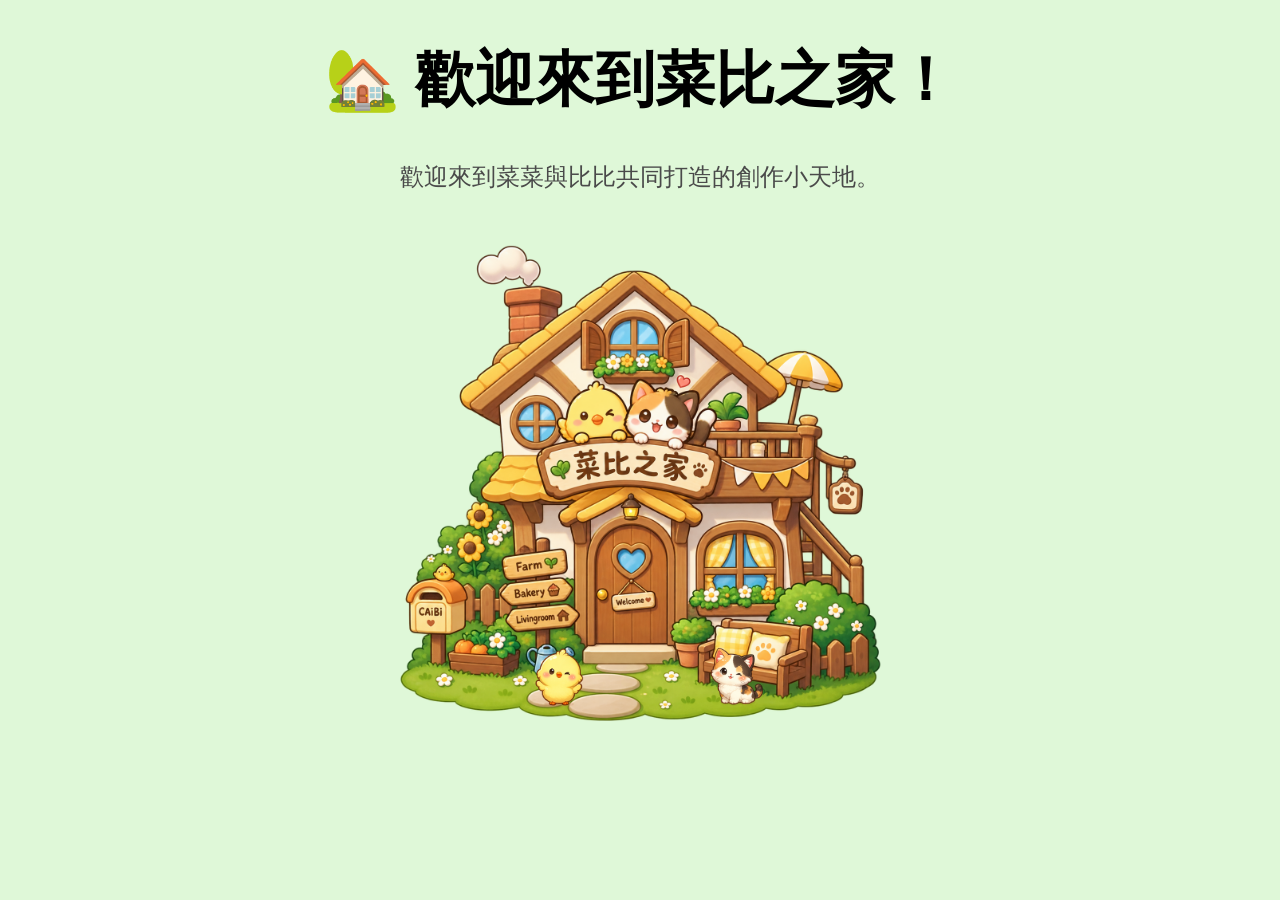
<file: index.html>
<!DOCTYPE html>
<html lang="zh-TW">

<head>
    <meta charset="UTF-8">
    <meta name="viewport" content="width=device-width, initial-scale=1.0">
    <title>菜比之家</title>

    <link rel="stylesheet" href="style.css">
</head>

<body>

    <h1>🏡 歡迎來到菜比之家！</h1>

    <p>歡迎來到菜菜與比比共同打造的創作小天地。</p>


    <div class="game-area">

        <!-- 菜比之家 -->
        <img
            id="house"
            class="house"
            src="images/caibi-house.png"
            alt="菜比之家"
        >


        <!-- 場景入口 -->
        <a
            href="livingroom.html"
            class="door-area"
            aria-label="進入客廳">
        </a>

        <a
            href="farm.html"
            class="farm-area"
            aria-label="進入農場">
        </a>

        <a
            href="bakery.html"
            class="bakery-area"
            aria-label="進入烘焙坊">
        </a>

        <a
            href="announcement.html"
            class="mailbox-area"
            aria-label="查看公告欄">
        </a>


        <!-- 小菜雞 -->
        <img
            id="chicken"
            class="npc chicken"
            src="images/chicken.png"
            alt="小菜雞"
        >

        <div
            id="chicken-dialogue"
            class="npc-dialogue chicken-dialogue">
            啾啾～
        </div>


        <!-- 小比乾 -->
        <img
            id="cat"
            class="npc cat"
            src="images/cat.png"
            alt="小比乾"
        >

        <div
            id="cat-dialogue"
            class="npc-dialogue cat-dialogue">
            喵～
        </div>

        <!-- 兩隻互動愛心 -->
        <div id="love-heart" class="love-heart">
            ❤️
        </div>

        <div id="meet-dialogue" class="meet-dialogue">

        </div>
    </div>


    <script src="script.js"></script>

</body>

</html>
</file>
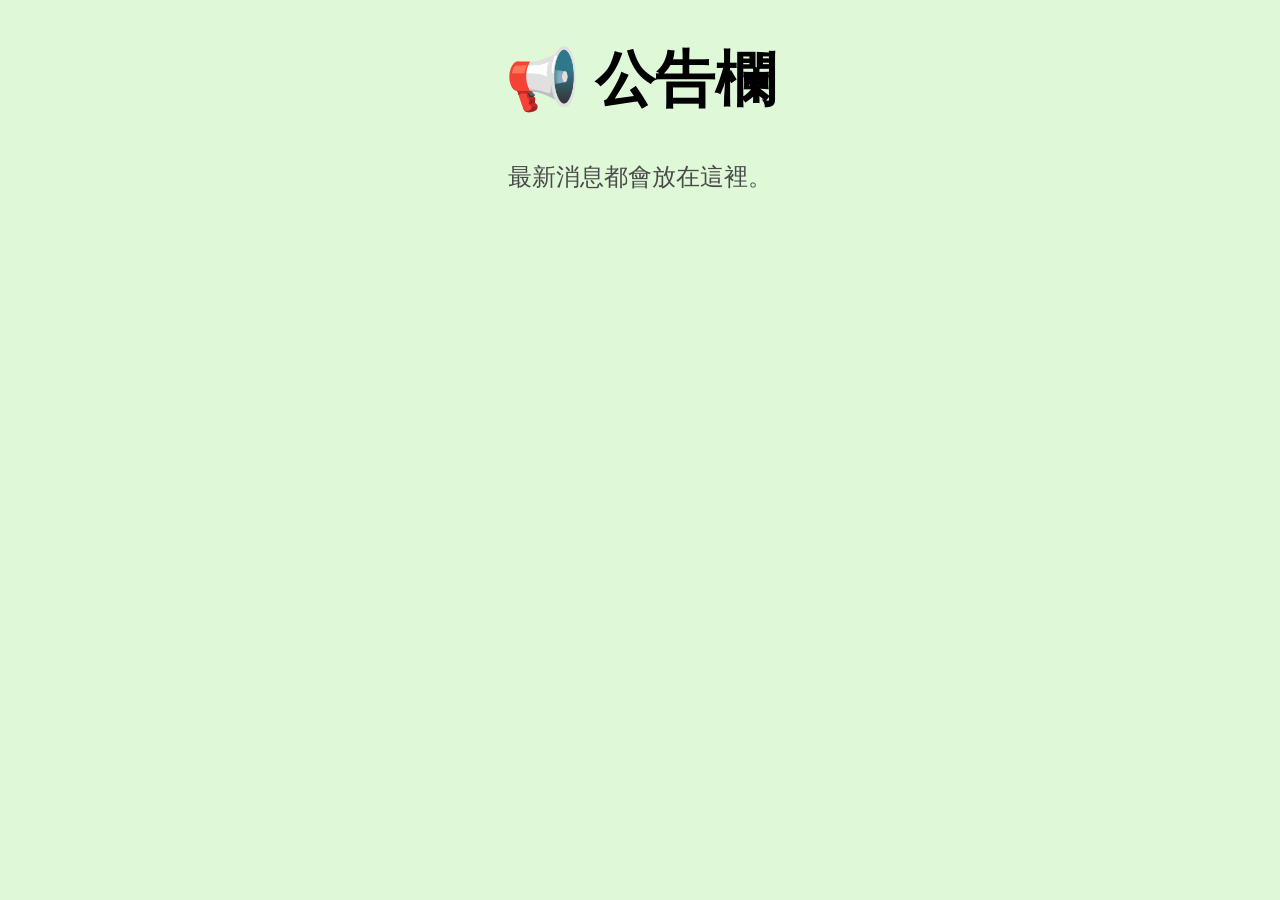
<file: announcement.html>
<!DOCTYPE html>
<html lang="zh-TW">

<head>
    <meta charset="UTF-8">
    <title>公告欄</title>
    <link rel="stylesheet" href="style.css">
</head>

<body>

<h1>📢 公告欄</h1>

<p>最新消息都會放在這裡。</p>

</body>

</html>
</file>
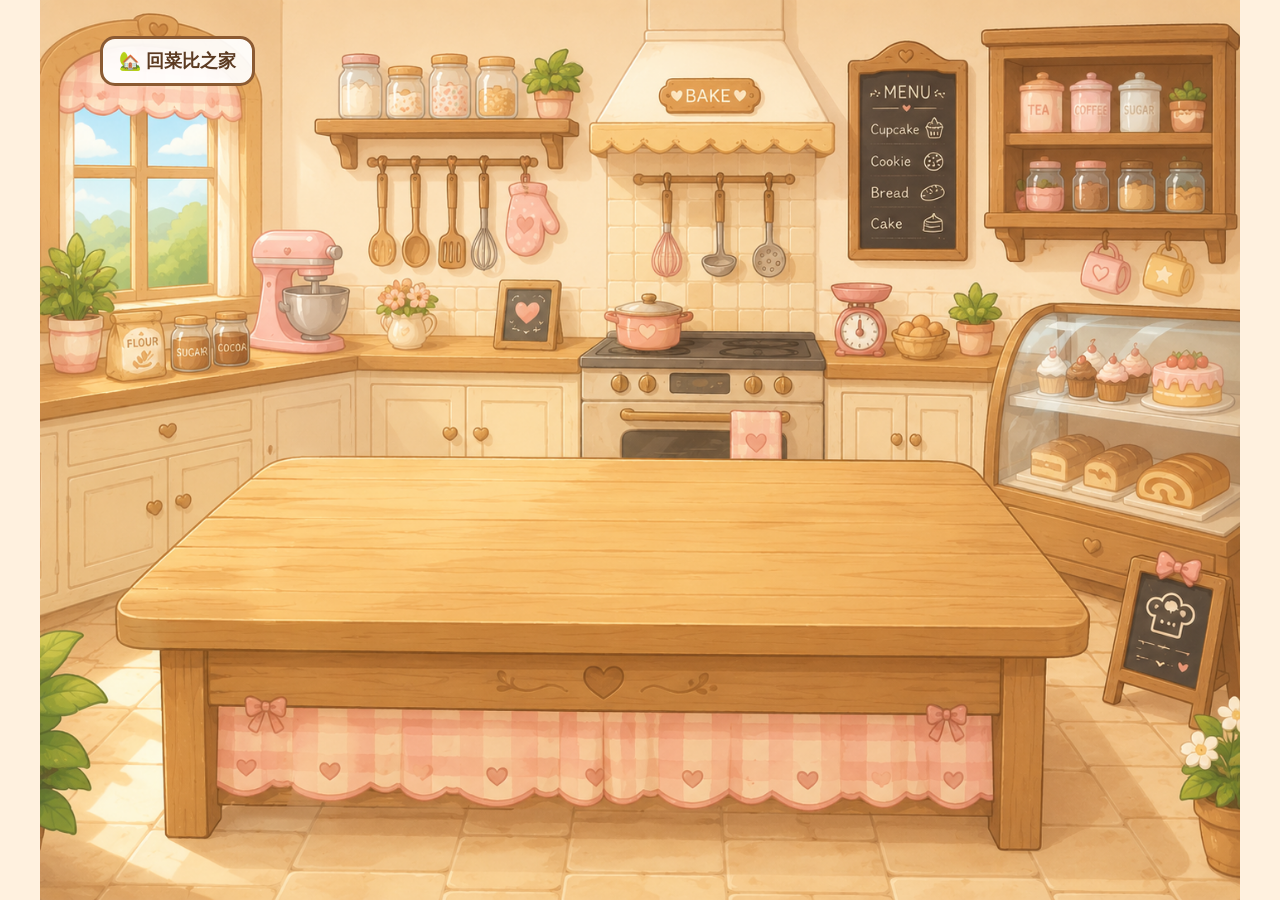
<file: bakery.html>
<!DOCTYPE html>
<html lang="zh-TW">

<head>
    <meta charset="UTF-8">
    <meta name="viewport" content="width=device-width, initial-scale=1.0">
    <title>菜比烘焙坊</title>

    <link rel="stylesheet" href="style.css">
</head>

<body class="bakery-page">

    <div class="bakery-scene">

        <img
            src="images/bakery-bg.png"
            class="bakery-background"
            alt="菜比烘焙坊"
        >

        <a href="index.html" class="bakery-back">
            🏡 回菜比之家
        </a>

    </div>

</body>

</html>
</file>
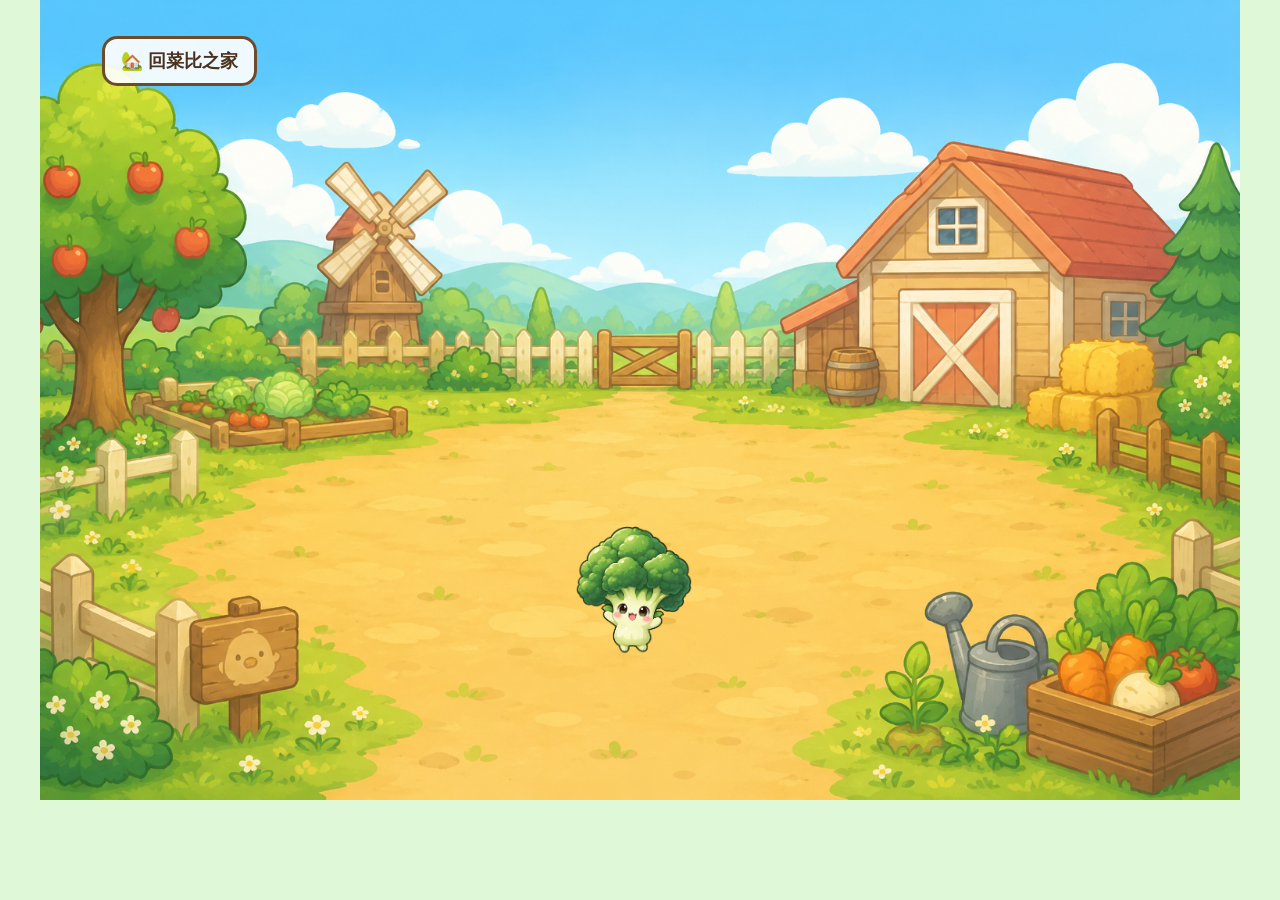
<file: farm.html>
<!DOCTYPE html>
<html lang="zh-TW">

<head>
    <meta charset="UTF-8">
    <meta name="viewport" content="width=device-width, initial-scale=1.0">
    <title>菜比農場</title>

    <link rel="stylesheet" href="style.css">
</head>

<body class="farm-page">

    <div class="farm-scene">

        <img
            src="images/farm-bg.png"
            class="farm-background"
            alt="菜比農場"
        >
            <!-- 第一隻農場角色：花椰菜 -->
<img
    id="broccoli"
    class="farm-character broccoli"
    src="images/broccoli.png"
    alt="花椰菜角色"
        >
<div id="card-overlay" class="card-overlay"></div>

<div id="broccoli-card" class="character-card">

    <button id="broccoli-close" class="card-close">×</button>

    <div class="card-emoji">🥦</div>

    <h2>許墨</h2>

    <p>
        許氏集團副董事長，冷漠理性的掌權者。你以為自己是他的例外，
        直到他的白月光回國，才知道——你從始至終，都只是替代品。
    </p>

    <a
        href="https://h5.touchieai.com/character?code=68e16589-41e7-41bf-b968-9a012cc78765"
        class="character-link"
        target="_blank"
        rel="noopener noreferrer"
    >
        前往 Touchie
    </a>

</div>

</div>
        <a href="index.html" class="farm-back">
            🏡 回菜比之家
        </a>

    </div>

    <script src="farm.js"></script>

</body>

</html>
</file>
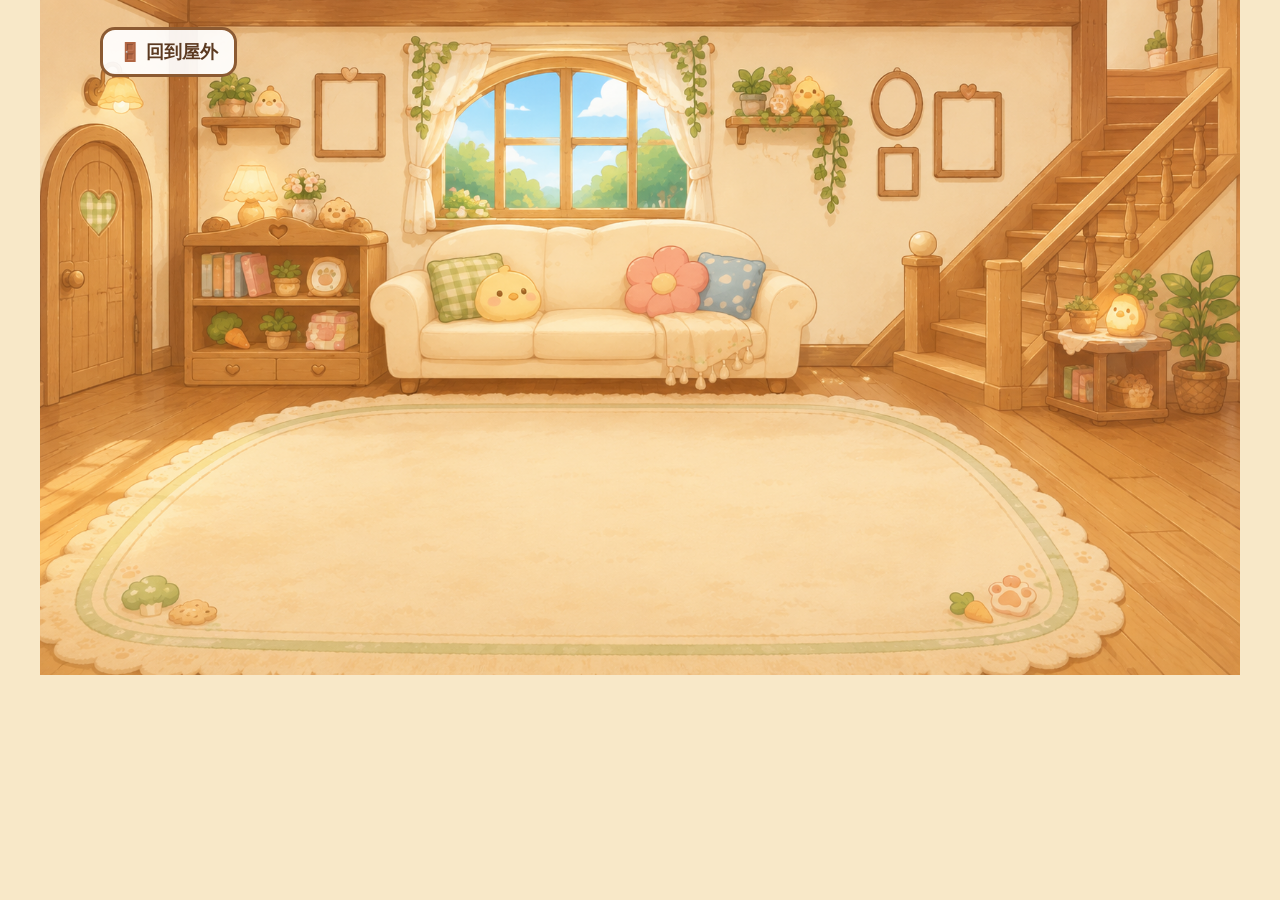
<file: livingroom.html>
<!DOCTYPE html>
<html lang="zh-TW">

<head>
    <meta charset="UTF-8">
    <meta name="viewport" content="width=device-width, initial-scale=1.0">
    <title>菜比之家・客廳</title>

    <link rel="stylesheet" href="style.css">
</head>

<body class="livingroom-page">

    <div class="livingroom-scene">

        <img
            src="images/livingroom-bg.png"
            class="livingroom-background"
            alt="菜比之家客廳"
        >
<!-- 通往二樓 -->
<a
    href="secondfloor.html"
    class="stairs-area"
    aria-label="前往二樓">
</a>
        <!-- 回到屋外 -->
        <a href="index.html" class="livingroom-back">
            🚪 回到屋外
        </a>

    </div>

</body>

</html>
</file>
<file: style.css>
body {
    background-color: #dff8d8;
    text-align: center;
}

h1 {
    font-size: 60px;
}

p {
    font-size: 24px;
    color: #4a4a4a;
}


/* 首頁選單 */

.menu {
    display: flex;
    flex-direction: column;
    align-items: center;
    gap: 20px;
    margin-top: 40px;
}

button {
    width: 300px;
    min-height: 70px;
    padding: 20px;

    font-size: 28px;

    border: none;
    border-radius: 20px;

    background: #ffffff;

    cursor: pointer;
    transition: 0.3s;
}

button:hover {
    transform: scale(1.05);
}


/* 菜比之家主畫面 */

.game-area {
    position: relative;
    width: 500px;
    margin: 40px auto;

    animation: houseFloat 2s infinite alternate ease-in-out;
}


/* 房子圖片 */

.house {
    width: 100%;
    display: block;
    margin: 0;

    cursor: pointer;
    position: relative;
}

.house:hover {
    scale: 1.05;
    filter: drop-shadow(0 0 15px gold);
}


/* 房子上下漂浮 */

@keyframes houseFloat {
    from {
        transform: translateY(0);
    }

    to {
        transform: translateY(-20px);
    }
}


/* 房子大門點擊區 */

.door-area {
    position: absolute;

    width: 18%;
    height: 28%;

    left: 41%;
    top: 58%;

    background: transparent;

    cursor: pointer;
    z-index: 10;
}


/* 農場木牌點擊區 */

.farm-area {
    position: absolute;

    width: 18%;
    height: 5%;

    left: 18%;
    top: 64%;

    background: transparent;

    cursor: pointer;
    z-index: 10;
}


/* 烘焙坊木牌點擊區 */

.bakery-area {
    position: absolute;

    width: 18%;
    height: 5%;

    left: 18%;
    top: 69%;

    background: transparent;

    cursor: pointer;
    z-index: 10;
}


/* 信箱點擊區 */

.mailbox-area {
    position: absolute;

    width: 13%;
    height: 15%;

    left: 1%;
    top: 69%;

    background: transparent;

    cursor: pointer;
    z-index: 10;
}


/* 菜比之家 NPC */

.npc {
    position: absolute;
    width: 18%;
    height: auto;

    z-index: 20;
    cursor: pointer;

    transition:
        filter 0.2s ease,
        translate 0.8s ease;
}

.npc:hover {
    filter:
        drop-shadow(0 0 10px white)
        drop-shadow(0 0 15px gold);
}


/* 小菜雞 */

.chicken {
    left: 25%;
    bottom: 2%;

    animation: chickenIdle 1.8s ease-in-out infinite alternate;
}


/* 小比乾 */

.cat {
    right: 22%;
    bottom: 2%;

    animation: catIdle 2s ease-in-out infinite alternate;
}


/* NPC 對話框 */

.npc-dialogue {
    position: absolute;

    width: 180px;
    padding: 12px;

    background: white;

    border: 3px solid #333;
    border-radius: 15px;

    font-size: 18px;

    display: none;

    z-index: 30;
}

.chicken-dialogue {
    left: 5%;
    bottom: 22%;
}

.cat-dialogue {
    right: 5%;
    bottom: 22%;
}


/* 小菜雞待機動畫 */

@keyframes chickenIdle {
    from {
        transform: translateY(0);
    }

    to {
        transform: translateY(-6px);
    }
}


/* 小比乾待機動畫 */

@keyframes catIdle {
    from {
        transform: translateY(0) scale(1);
    }

    to {
        transform: translateY(-5px) scale(1.03);
    }
}


/* 兩隻靠近時的愛心 */

.love-heart {
    position: absolute;

    left: 47%;
    bottom: 16%;

    font-size: 30px;

    display: none;

    z-index: 40;

    animation: heartPop 0.6s ease-in-out infinite alternate;
}

/* 愛心跳動 */

@keyframes heartPop {
    from {
        transform: translateY(0) scale(1);
    }

    to {
        transform: translateY(-8px) scale(1.2);
    }
}

.meet-dialogue {
    position: absolute;

    left: 50%;
    bottom: 28%;

    transform: translateX(-50%);

    width: 260px;
    padding: 12px 16px;

    background: white;
    border: 3px solid #333;
    border-radius: 16px;

    font-size: 18px;
    text-align: center;

    display: none;
    z-index: 45;
}
.meeting {
    filter:
        drop-shadow(0 0 12px white)
        drop-shadow(0 0 18px pink);
}

/* =========================
   菜菜農場
========================= */

.farm-page {
    margin: 0;
    background: #dff8d8;
    overflow-x: hidden;
}

.farm-scene {
    position: relative;

    width: min(100%, 1200px);
    margin: 0 auto;
}

.farm-background {
    width: 100%;
    height: auto;
    display: block;
}

.farm-back {
    position: absolute;

    left: 8%;
    top: 4%;

    padding: 10px 16px;

    background: rgba(255, 255, 255, 0.9);
    border: 3px solid #6b4b2a;
    border-radius: 15px;

    color: #4a321d;
    font-size: 18px;
    font-weight: bold;
    text-decoration: none;

    cursor: pointer;
    z-index: 20;
}

.farm-back:hover {
    transform: scale(1.05);
}
/* =========================
   農場角色
========================= */

.farm-character {
    position: absolute;

    width: 13%;
    height: auto;

    cursor: pointer;
    z-index: 10;

    transition:
        transform 0.25s ease,
        filter 0.25s ease;
}


/* 花椰菜位置 */

.broccoli {
    left: 43%;
    bottom: 18%;
}


/* 滑鼠碰到角色 */

.farm-character:hover {
    transform: translateY(-8px) scale(1.08);

    filter:
        drop-shadow(0 0 10px white)
        drop-shadow(0 0 16px gold);
}
/* =========================
   農場角色小卡
========================= */

.character-card {
    position: absolute;

    left: 50%;
    top: 50%;

    transform: translate(-50%, -50%);

    width: 280px;
    padding: 24px;

    background: white;

    border: 4px solid #6b4b2a;
    border-radius: 22px;

    text-align: center;

    box-shadow: 0 10px 30px rgba(0, 0, 0, 0.25);

    display: none;

    z-index: 50;
}

.card-close {
    position: absolute;

    right: 12px;
    top: 8px;

    width: 36px;
    height: 36px;

    padding: 0;

    font-size: 24px;

    border-radius: 50%;

    background: #fff3e0;
}

.card-emoji {
    font-size: 52px;
    margin-bottom: 8px;
}

.character-card h2 {
    margin: 8px 0;
}

.character-card p {
    font-size: 18px;
}

.character-link {
    display: inline-block;

    margin-top: 12px;
    padding: 10px 18px;

    background: #dff8d8;

    border-radius: 14px;

    color: #333;
    font-weight: bold;
    text-decoration: none;

    transition: 0.2s;
}

.character-link:hover {
    transform: scale(1.05);
}
.card-overlay {
    position: absolute;

    inset: 0;

    background: rgba(0, 0, 0, 0.35);

    display: none;

    z-index: 40;
}
.character-card.card-show {
    display: block;
    animation: cardPop 0.25s ease-out;
}

@keyframes cardPop {
    from {
        opacity: 0;
        transform: translate(-50%, -45%) scale(0.9);
    }

    to {
        opacity: 1;
        transform: translate(-50%, -50%) scale(1);
    }
}
/* =========================
   比比烘焙坊
========================= */

.bakery-page {
    margin: 0;
    background: #fff1df;
    overflow-x: hidden;
}

.bakery-scene {
    position: relative;

    width: min(100%, 1200px);
    margin: 0 auto;
}

.bakery-background {
    width: 100%;
    height: auto;
    display: block;
}

.bakery-back {
    position: absolute;

    left: 5%;
    top: 4%;

    padding: 10px 16px;

    background: rgba(255, 255, 255, 0.92);
    border: 3px solid #8b5a32;
    border-radius: 15px;

    color: #5c3a21;
    font-size: 18px;
    font-weight: bold;
    text-decoration: none;

    cursor: pointer;
    z-index: 20;
}

.bakery-back:hover {
    transform: scale(1.05);
}
/* =========================
   菜比之家・客廳
========================= */

.livingroom-page {
    margin: 0;
    background: #f8e8c8;
    overflow-x: hidden;
}

.livingroom-scene {
    position: relative;

    width: min(100%, 1200px);
    margin: 0 auto;
}

.livingroom-background {
    width: 100%;
    height: auto;
    display: block;
}

/* 回到屋外 */

.livingroom-back {
    position: absolute;

    left: 5%;
    top: 4%;

    padding: 10px 16px;

    background: rgba(255, 255, 255, 0.92);
    border: 3px solid #8b5a32;
    border-radius: 15px;

    color: #5c3a21;
    font-size: 18px;
    font-weight: bold;
    text-decoration: none;

    cursor: pointer;
    z-index: 20;
}

.livingroom-back:hover {
    transform: scale(1.05);
}
/* =========================
   客廳・樓梯點擊區
========================= */

.stairs-area {
    position: absolute;

    width: 24%;
    height: 48%;

    right: 1%;
    top: 3%;

    background: transparent;

    cursor: pointer;
    z-index: 10;
}

/* 滑鼠移到樓梯時，出現淡淡提示 */
.stairs-area:hover {
    background: rgba(255, 255, 255, 0.08);
}
/* =========================
   菜比之家・二樓
========================= */

.secondfloor-page {
    margin: 0;
    background: #f8e8c8;
    overflow-x: hidden;
}

.secondfloor-scene {
    position: relative;

    width: min(100%, 1200px);
    margin: 0 auto;
}

.secondfloor-background {
    width: 100%;
    height: auto;
    display: block;
}

/* 回一樓 */

.secondfloor-back {
    position: absolute;

    left: 4%;
    bottom: 6%;

    padding: 10px 16px;

    background: rgba(255, 255, 255, 0.92);
    border: 3px solid #8b5a32;
    border-radius: 15px;

    color: #5c3a21;
    font-size: 18px;
    font-weight: bold;
    text-decoration: none;

    cursor: pointer;
    z-index: 20;
}

.secondfloor-back:hover {
    transform: scale(1.05);
}
/* =========================
   二樓房間門牌
========================= */

.room-sign {
    position: absolute;
    padding: 0;
    margin: 0;

    background: transparent;
    border: none;

    color: #5c3a21;
    font-size: 18px;
    font-weight: bold;

    white-space: nowrap;

    transform: translate(-50%, -50%);

    z-index: 20;
    pointer-events: none;
}
/* 菜菜門牌 */
.cai-sign {
    left: 25.75%;
    top: 14%;
}

/* 比比門牌 */
.bibi-sign {
    left: 46.25%;
    top: 14%;
}

/* 小可愛門牌 */
.fan-sign {
    left: 70.5%;
    top: 14%;
}
/* =========================
   二樓房門點擊區
========================= */

.room-door {
    position: absolute;

    padding: 0;
    margin: 0;

    background: transparent;
    border: none;

    cursor: pointer;
    z-index: 15;
}

/* 菜菜房 */
.cai-door {
    left: 20%;
    top: 19%;

    width: 17%;
    height: 46%;
}

/* 比比房 */
.bibi-door {
    left: 40.5%;
    top: 19%;

    width: 17%;
    height: 46%;
}

/* 小可愛房 */
.fan-door {
    left: 64.5%;
    top: 19%;

    width: 17%;
    height: 46%;
}


/* 提示視窗 */

.room-message {
    position: absolute;

    left: 50%;
    top: 50%;

    transform: translate(-50%, -50%);

    width: 320px;
    padding: 26px;

    background: white;

    border: 4px solid #8b5a32;
    border-radius: 22px;

    box-shadow: 0 10px 30px rgba(0, 0, 0, 0.25);

    display: none;

    z-index: 50;
}

.room-message-close {
    position: absolute;

    right: 10px;
    top: 8px;

    width: 34px;
    min-height: 34px;
    padding: 0;

    font-size: 22px;

    border-radius: 50%;
}

.room-message-content {
    font-size: 18px;
}

.discord-link {
    display: inline-block;

    margin-top: 14px;
    padding: 10px 16px;

    background: #dff8d8;
    border-radius: 14px;

    color: #333;
    font-weight: bold;
    text-decoration: none;
}
/* =========================
   菜比帳號登入頁
========================= */

.login-page {
    margin: 0;
    min-height: 100vh;

    display: flex;
    justify-content: center;
    align-items: center;

    background: #f8e8c8;
}

.login-box {
    width: min(90%, 420px);
    padding: 36px;

    background: rgba(255, 255, 255, 0.95);

    border: 4px solid #8b5a32;
    border-radius: 28px;

    box-shadow: 0 15px 40px rgba(0, 0, 0, 0.18);

    text-align: center;
}

.login-box h1 {
    margin-top: 0;
    margin-bottom: 8px;

    font-size: 36px;
}

.login-subtitle {
    margin-bottom: 28px;

    font-size: 18px;
    color: #6f5a46;
}

.login-form {
    display: flex;
    flex-direction: column;

    gap: 10px;

    text-align: left;
}

.login-form label {
    margin-top: 8px;

    font-size: 16px;
    font-weight: bold;

    color: #5c3a21;
}

.login-form input {
    width: 100%;
    box-sizing: border-box;

    padding: 14px 16px;

    border: 2px solid #d7b98f;
    border-radius: 14px;

    background: #fffdf8;

    font-size: 16px;

    outline: none;
}

.login-form input:focus {
    border-color: #8b5a32;

    box-shadow: 0 0 0 3px rgba(139, 90, 50, 0.12);
}

#login-button {
    width: 100%;

    margin-top: 16px;

    background: #dff8d8;
}

.login-help {
    margin-top: 24px;

    padding-top: 18px;

    border-top: 2px dashed #d7b98f;
}

.login-help p {
    margin: 0 0 10px;

    font-size: 16px;
}

.discord-login-link {
    display: inline-block;

    padding: 10px 16px;

    background: #e9e2ff;
    border-radius: 14px;

    color: #4d4470;
    font-weight: bold;
    text-decoration: none;
}

.login-back {
    display: inline-block;

    margin-top: 22px;

    color: #6f5a46;
    font-weight: bold;
    text-decoration: none;
}
/* =========================
   私人房間共用版型
========================= */

.private-room-page {
    margin: 0;
    background: #f8e8c8;
    overflow-x: hidden;
}

.private-room-scene {
    position: relative;

    width: min(100%, 1200px);
    margin: 0 auto;
}

.private-room-background {
    width: 100%;
    height: auto;
    display: block;
}

.private-room-back {
    position: absolute;

    left: 5%;
    top: 4%;

    padding: 10px 16px;

    background: rgba(255, 255, 255, 0.92);
    border: 3px solid #8b5a32;
    border-radius: 15px;

    color: #5c3a21;
    font-size: 18px;
    font-weight: bold;
    text-decoration: none;

    cursor: pointer;
    z-index: 20;
}

.private-room-back:hover {
    transform: scale(1.05);
}
/* =========================
   二樓登入狀態＋登出按鈕
========================= */

/* 目前登入者 */
.current-user-status {
    position: absolute;

    right: 3%;
    bottom: 4%;

    /* 預設先隱藏 */
    display: none;

    padding: 8px 14px;

    background: rgba(255, 255, 255, 0.92);
    border: 2px solid #8b5a32;
    border-radius: 14px;

    color: #5c3a21;
    font-size: 16px;
    font-weight: bold;

    z-index: 20;
}


/* 登出按鈕 */
.logout-button {
    position: absolute;

    left: 50%;
    bottom: 3%;

    transform: translateX(-50%);

    /* 預設先隱藏 */
    display: none;

    /* 蓋掉全站 button 設定 */
    width: auto;
    min-width: 0;
    min-height: 0;

    padding: 10px 18px;

    font-size: 18px;

    background: rgba(255, 255, 255, 0.92);

    border: 3px solid #8b5a32;
    border-radius: 15px;

    color: #5c3a21;

    cursor: pointer;
    z-index: 20;
}

.logout-button:hover {
    transform: translateX(-50%) scale(1.05);
}
/* =========================
   小可愛房・玩家人物
========================= */

.player-character {
    position: absolute;

    left: 50%;
    bottom: 8%;

    transform: translateX(-50%);

    width: 45%;
    height: auto;

    z-index: 20;

    pointer-events: none;
    user-select: none;

    transition:
        left 0.8s ease,
        bottom 0.8s ease,
        transform 0.2s ease;
}
</file>
